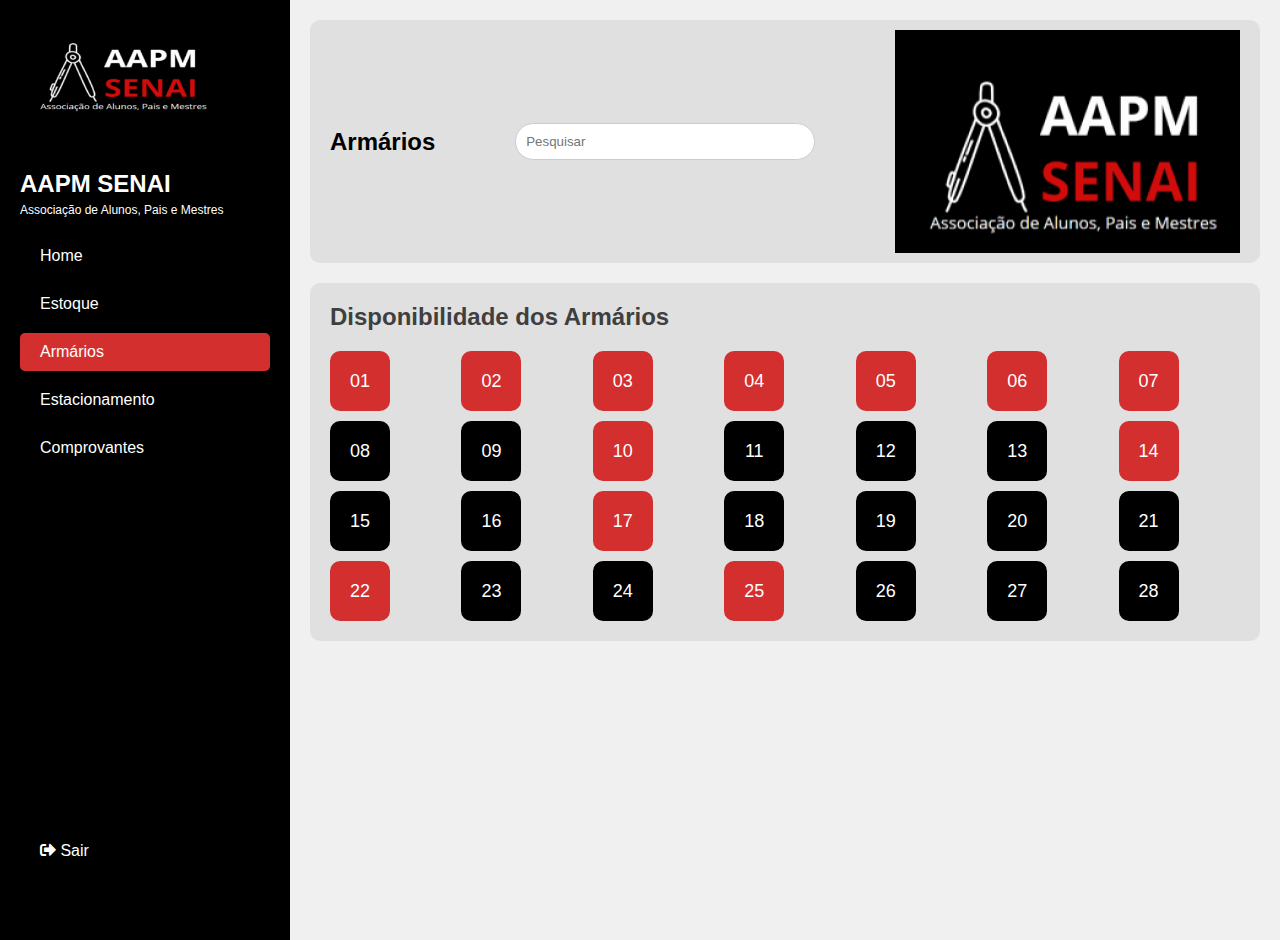
<file: index.html>
<html>

</html>

<head>
    <title>
        Disponibilidade dos Armários
    </title>
    <link href="https://cdnjs.cloudflare.com/ajax/libs/font-awesome/5.15.3/css/all.min.css" rel="stylesheet" />
    <link rel="stylesheet" href="style.css">
    <style>

    </style>
</head>

<body>
    <div class="container">
        <div class="sidebar">
            <img alt="Logo" height="50"
                src="Captura de tela 2024-10-02 141648.png"
                width="100" />
            <h1>
                AAPM SENAI
            </h1>
            <p>
                Associação de Alunos, Pais e Mestres
            </p>
            <a href="#">
                Home
            </a>
            <a href="#">
                Estoque
            </a>
            <a class="active" href="#">
                Armários
            </a>
            <a href="#">
                Estacionamento
            </a>
            <a href="#">
                Comprovantes
            </a>
            <a class="logout" href="#">
                <i class="fas fa-sign-out-alt">
                </i>
                Sair
            </a>
        </div>
        <div class="main-content">
            <div class="header">
                <h2>
                    Armários
                </h2>
                <input placeholder="Pesquisar" type="text" />
                </i>
                <img src="/Captura de tela 2024-10-02 141648.png" alt="Perfil">
            </div>
            <div class="content">
                <h2>
                    Disponibilidade dos Armários
                </h2>
                <div class="lockers">
                    <div class="locker red">
                        01
                    </div>
                    <div class="locker red">
                        02
                    </div>
                    <div class="locker red">
                        03
                    </div>
                    <div class="locker red">
                        04
                    </div>
                    <div class="locker red">
                        05
                    </div>
                    <div class="locker red">
                        06
                    </div>
                    <div class="locker red">
                        07
                    </div>
                    <div class="locker black">
                        08
                    </div>
                    <div class="locker black">
                        09
                    </div>
                    <div class="locker red">
                        10
                    </div>
                    <div class="locker black">
                        11
                    </div>
                    <div class="locker black">
                        12
                    </div>
                    <div class="locker black">
                        13
                    </div>
                    <div class="locker red">
                        14
                    </div>
                    <div class="locker black">
                        15
                    </div>
                    <div class="locker black">
                        16
                    </div>
                    <div class="locker red">
                        17
                    </div>
                    <div class="locker black">
                        18
                    </div>
                    <div class="locker black">
                        19
                    </div>
                    <div class="locker black">
                        20
                    </div>
                    <div class="locker black">
                        21
                    </div>
                    <div class="locker red">
                        22
                    </div>
                    <div class="locker black">
                        23
                    </div>
                    <div class="locker black">
                        24
                    </div>
                    <div class="locker red">
                        25
                    </div>
                    <div class="locker black">
                        26
                    </div>
                    <div class="locker black">
                        27
                    </div>
                    <div class="locker black">
                        28
                    </div>
                </div>
            </div>
        </div>
    </div>
</body>

</html>
</file>
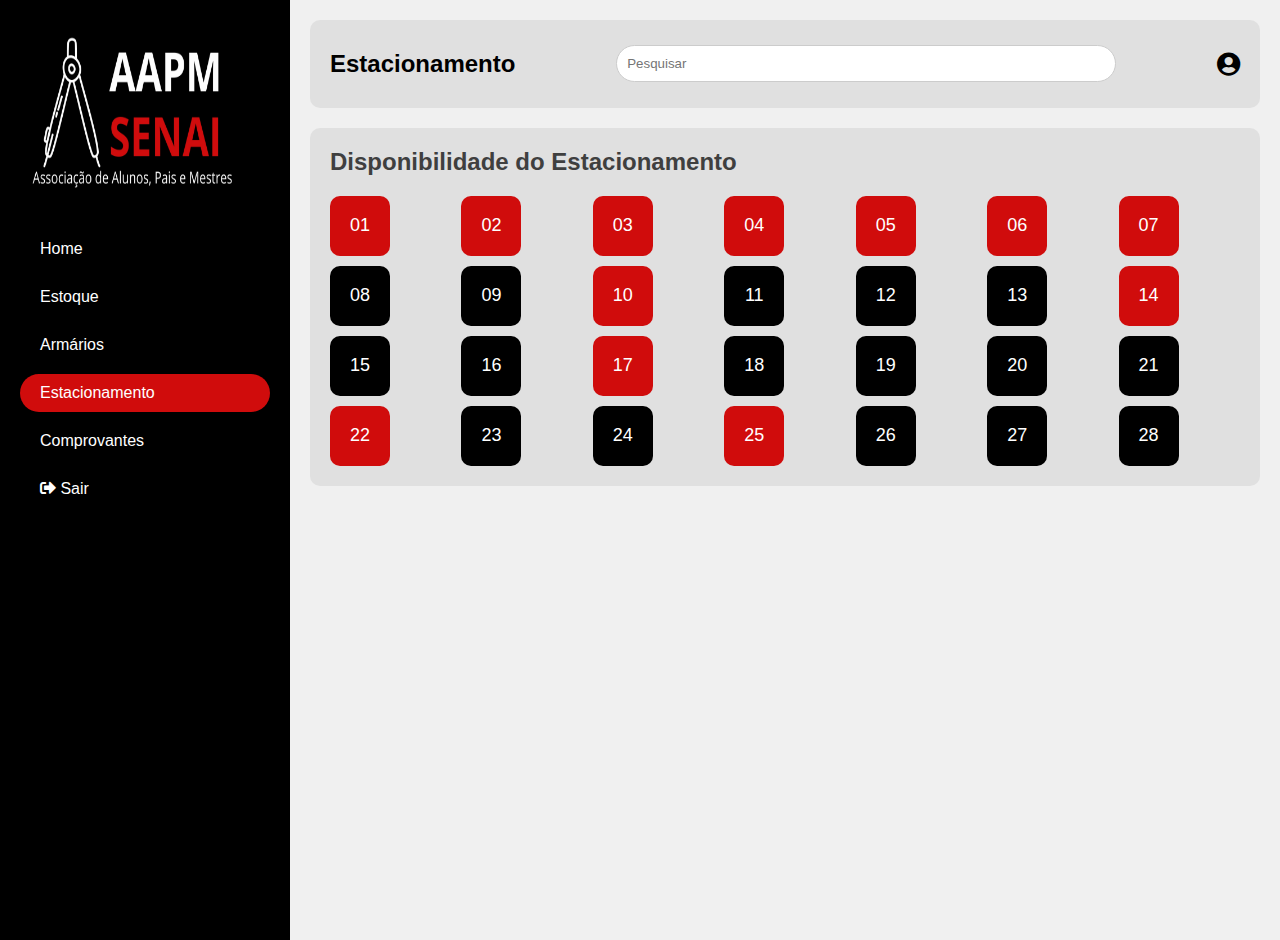
<file: tcc.aapm/estacionamentocinema/index.html>
<html>


<head>
    <title>
        Disponibilidade do Estacionamento 
    </title>
    <link href="https://cdnjs.cloudflare.com/ajax/libs/font-awesome/5.15.3/css/all.min.css" rel="stylesheet" />
    <link rel="stylesheet" href="style.css">
    <style>

    </style>
</head>

<body>
    <div class="container">
        <div class="sidebar">
            <img src="./logo.jpeg" alt=""; style="height:20% ; width:90%;">
            <a href="#">
                Home
            </a>
            <a href="#">
                Estoque
            </a>
            <a href="#">
                Armários
            </a>
            <a class="active" href="#">
                Estacionamento
            </a>
            <a href="#">
                Comprovantes
            </a>
            <a class="logout" href="#">
                <i class="fas fa-sign-out-alt">
                </i>
                Sair
            </a>
        </div>
        
        <div class="main-content">
            <div class="header">
                <h2>
                    Estacionamento
                </h2>
                <input placeholder="Pesquisar" type="text" />
                <i class="fas fa-user-circle user-icon">
                </i>
            </div>
            <div class="content">
                <h2>
                    Disponibilidade do Estacionamento
                </h2>
                <div class="lockers">
                    <div class="locker red">
                        01
                    </div>
                    <div class="locker red">
                        02
                    </div>
                    <div class="locker red">
                        03
                    </div>
                    <div class="locker red">
                        04
                    </div>
                    <div class="locker red">
                        05
                    </div>
                    <div class="locker red">
                        06
                    </div>
                    <div class="locker red">
                        07
                    </div>
                    <div class="locker black">
                        08
                    </div>
                    <div class="locker black">
                        09
                    </div>
                    <div class="locker red">
                        10
                    </div>
                    <div class="locker black">
                        11
                    </div>
                    <div class="locker black">
                        12
                    </div>
                    <div class="locker black">
                        13
                    </div>
                    <div class="locker red">
                        14
                    </div>
                    <div class="locker black">
                        15
                    </div>
                    <div class="locker black">
                        16
                    </div>
                    <div class="locker red">
                        17
                    </div>
                    <div class="locker black">
                        18
                    </div>
                    <div class="locker black">
                        19
                    </div>
                    <div class="locker black">
                        20
                    </div>
                    <div class="locker black">
                        21
                    </div>
                    <div class="locker red">
                        22
                    </div>
                    <div class="locker black">
                        23
                    </div>
                    <div class="locker black">
                        24
                    </div>
                    <div class="locker red">
                        25
                    </div>
                    <div class="locker black">
                        26
                    </div>
                    <div class="locker black">
                        27
                    </div>
                    <div class="locker black">
                        28
                    </div>
                </div>
            </div>
        </div>
    </div>
</body>
</html>
</file>
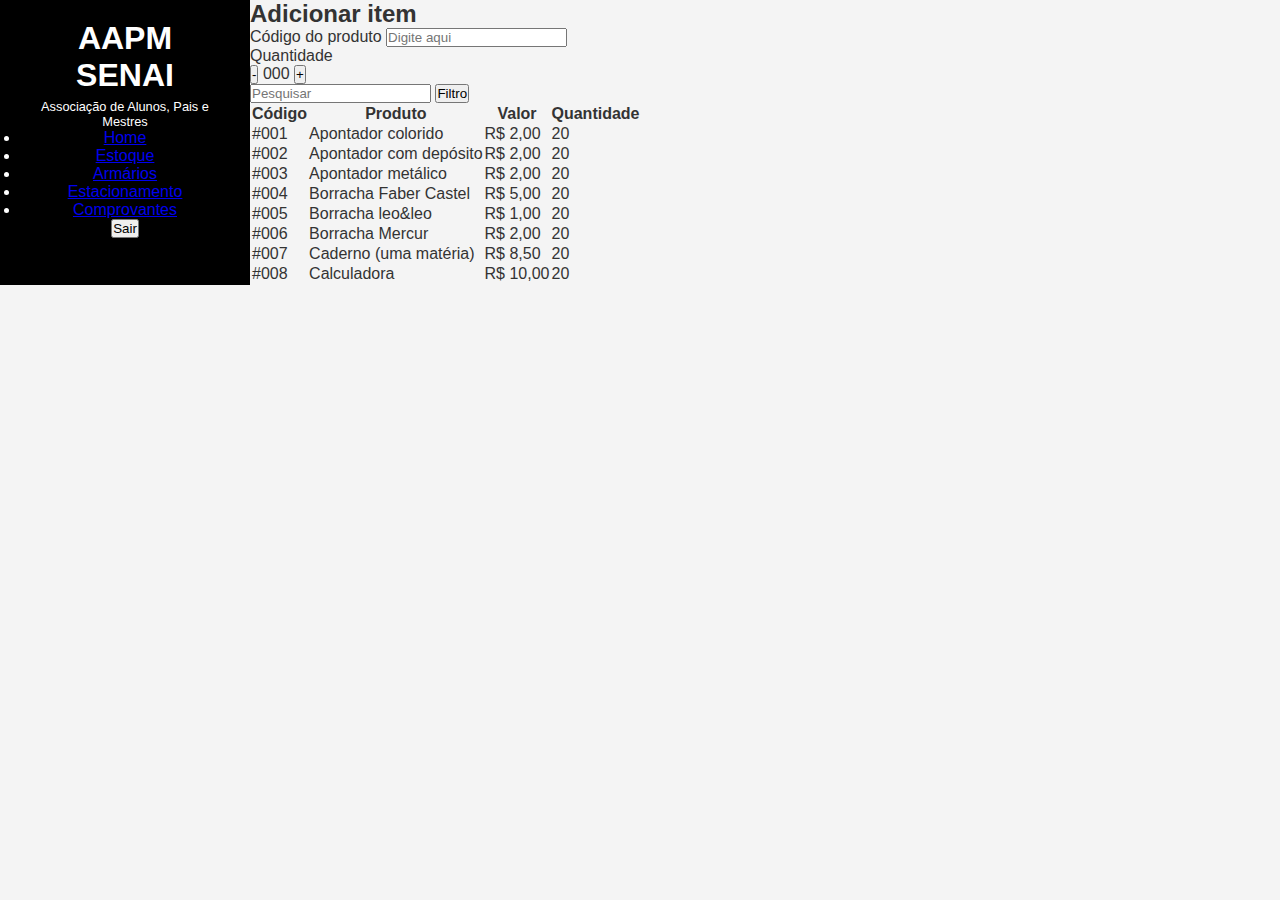
<file: tcc.aapm/estoque item/index.html>
<!DOCTYPE html>
<html lang="pt-br">
<head>
    <meta charset="UTF-8">
    <meta name="viewport" content="width=device-width, initial-scale=1.0">
    <title>AAPM SENAI - Estoque</title>
    <link rel="stylesheet" href="style.css">
</head>
<body>
    <header>
        <div class="logo">
            <h1>AAPM<br>SENAI</h1>
            <p>Associação de Alunos, Pais e Mestres</p>
        </div>
        <nav>
            <ul>
                <li><a href="#">Home</a></li>
                <li><a href="#">Estoque</a></li>
                <li><a href="#">Armários</a></li>
                <li><a href="#">Estacionamento</a></li>
                <li><a href="#">Comprovantes</a></li>
            </ul>
        </nav>
        <button class="sair">Sair</button>
    </header>
    <main>
        <section class="adicionar-item">
            <h2>Adicionar item</h2>
            <div class="input-group">
                <label for="codigo-produto">Código do produto</label>
                <input type="text" id="codigo-produto" placeholder="Digite aqui">
            </div>
            <div class="input-group quantidade">
                <label for="quantidade">Quantidade</label>
                <div class="botoes">
                    <button>-</button>
                    <span id="quantidade">000</span>
                    <button>+</button>
                </div>
            </div>
        </section>

        <section class="tabela">
            <div class="busca">
                <input type="text" placeholder="Pesquisar">
                <button>Filtro</button>
            </div>
            <table>
                <thead>
                    <tr>
                        <th>Código</th>
                        <th>Produto</th>
                        <th>Valor</th>
                        <th>Quantidade</th>
                    </tr>
                </thead>
                <tbody>
                    <tr>
                        <td>#001</td>
                        <td>Apontador colorido</td>
                        <td>R$ 2,00</td>
                        <td>20</td>
                    </tr>
                    <tr>
                        <td>#002</td>
                        <td>Apontador com depósito</td>
                        <td>R$ 2,00</td>
                        <td>20</td>
                    </tr>
                    <tr>
                        <td>#003</td>
                        <td>Apontador metálico</td>
                        <td>R$ 2,00</td>
                        <td>20</td>
                    </tr>
                    <tr>
                        <td>#004</td>
                        <td>Borracha Faber Castel</td>
                        <td>R$ 5,00</td>
                        <td>20</td>
                    </tr>
                    <tr>
                        <td>#005</td>
                        <td>Borracha leo&leo</td>
                        <td>R$ 1,00</td>
                        <td>20</td>
                    </tr>
                    <tr>
                        <td>#006</td>
                        <td>Borracha Mercur</td>
                        <td>R$ 2,00</td>
                        <td>20</td>
                    </tr>
                    <tr>
                        <td>#007</td>
                        <td>Caderno (uma matéria)</td>
                        <td>R$ 8,50</td>
                        <td>20</td>
                    </tr>
                    <tr>
                        <td>#008</td>
                        <td>Calculadora</td>
                        <td>R$ 10,00</td>
                        <td>20</td>
                    </tr>
                </tbody>
            </table>
        </section>
    </main>
    <footer>
    </footer>
</body>
</html>
</file>
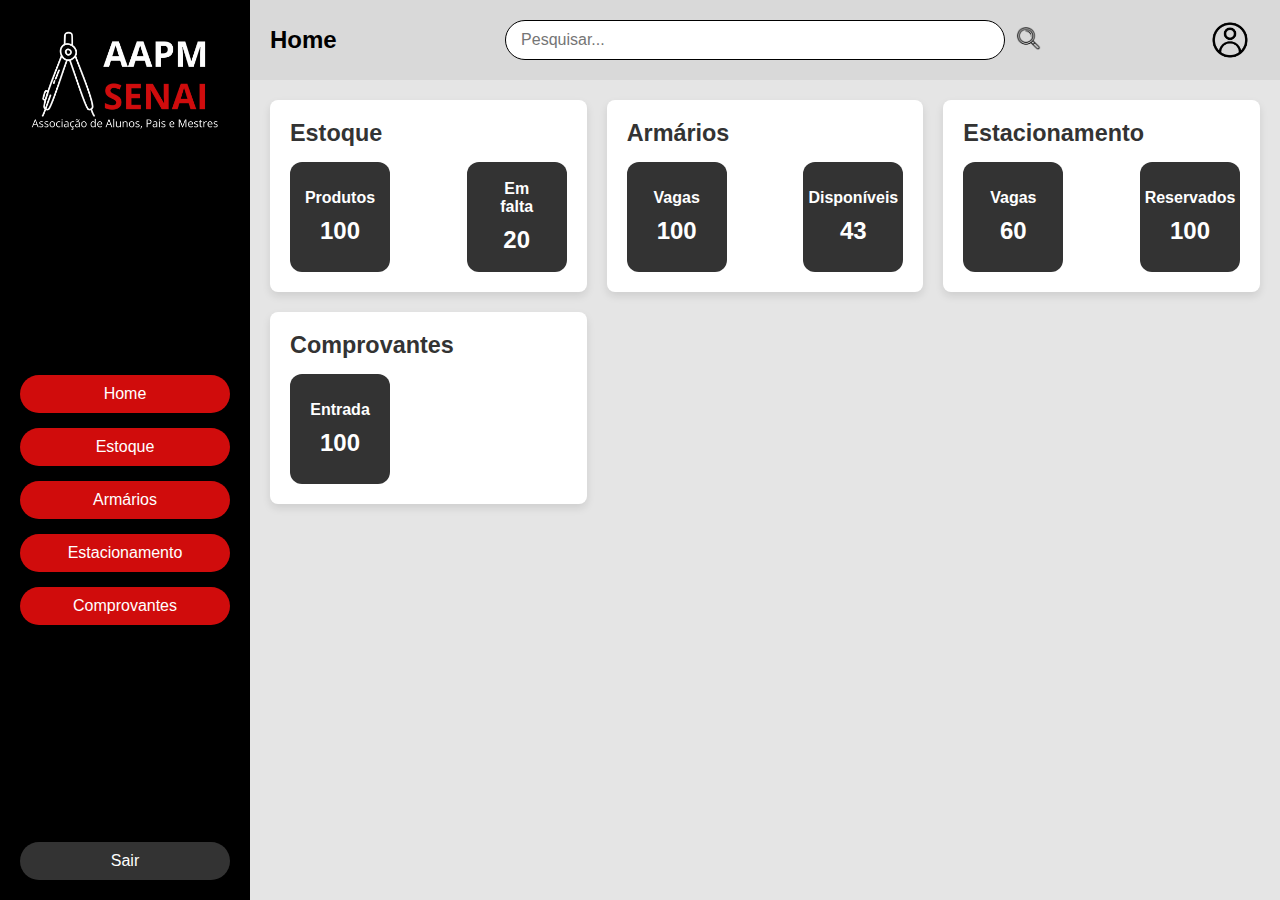
<file: tcc.aapm/home.aapm/index.html>
<!DOCTYPE html>
<html lang="pt-BR">
<head>
    <meta charset="UTF-8">
    <meta name="viewport" content="width=device-width, initial-scale=1.0">
    <title>AAPM SENAI</title>
    <link rel="stylesheet" href="style.css">
    
</head>
<body>
    <div class="container">
        <!-- Menu Lateral -->
        <aside class="sidebar">
            <img src="./logo.jpeg" alt="AAPM SENAI" class="logo">
            <nav>
                <ul>
                    <li><a href="#">Home</a></li>
                    <li><a href="#">Estoque</a></li>
                    <li><a href="#">Armários</a></li>
                    <li><a href="#">Estacionamento</a></li>
                    <li><a href="#">Comprovantes</a></li>
                </ul>
            </nav>
            <div class="logout">
                <a href="#">Sair</a>
            </div>
        </aside>

        <!-- Área principal -->
        <main>
            <!-- Cabeçalho -->
            <header>
                <h2>Home</h2>
                <div class="search">
                    <input id="barra_pesquisa" type="text" placeholder="Pesquisar...">
                    <button>
                        <img src="./image-removebg-preview.png" alt="Search Icon"; style="height: 25px;">
                    </button>
                </div>
                <div class="usuario">
                    <img src="./perfilfoto.png" alt="usuario" ; style="height: 40px;">
                </div>
            </header>

            <!-- Conteúdo com as seções -->
            <div class="content">
                <!-- Seção Estoque -->
                <section class="card">
                    <div class="card-header">
                        
                        <h3>Estoque</h3>
                    </div>
                    <div class="card-content">
                        <div class="info">
                            <h4>Produtos</h4>
                            <p>100</p>
                        </div>
                        <div class="info">
                            <h4>Em falta</h4>
                            <p>20</p>
                        </div>
                    </div>
                </section>

                <!-- Seção Armários -->
                <section class="card">
                    <div class="card-header">
                        <h3>Armários</h3>
                    </div>
                    <div class="card-content">
                        <div class="info">
                            <h4>Vagas</h4>
                            <p>100</p>
                        </div>
                        <div class="info">
                            <h4>Disponíveis</h4>
                            <p>43</p>
                        </div>
                    </div>
                </section>

                <!-- Seção Estacionamento -->
                <section class="card">
                    <div class="card-header">
                        <h3>Estacionamento</h3>
                    </div>
                    <div class="card-content">
                        <div class="info">
                            <h4>Vagas</h4>
                            <p>60</p>
                        </div>
                        <div class="info">
                            <h4>Reservados</h4>
                            <p>100</p>
                        </div>
                    </div>
                </section>

                <!-- Seção Comprovantes -->
                <section class="card">
                    <div class="card-header">
                        <h3>Comprovantes</h3>
                    </div>
                    <div class="card-content">
                        <div class="info">
                            <h4>Entrada</h4>
                            <p>100</p>
                        </div>
                    </div>
                </section>
            </div>
        </main>
    </div>
</body>
</html>
</file>
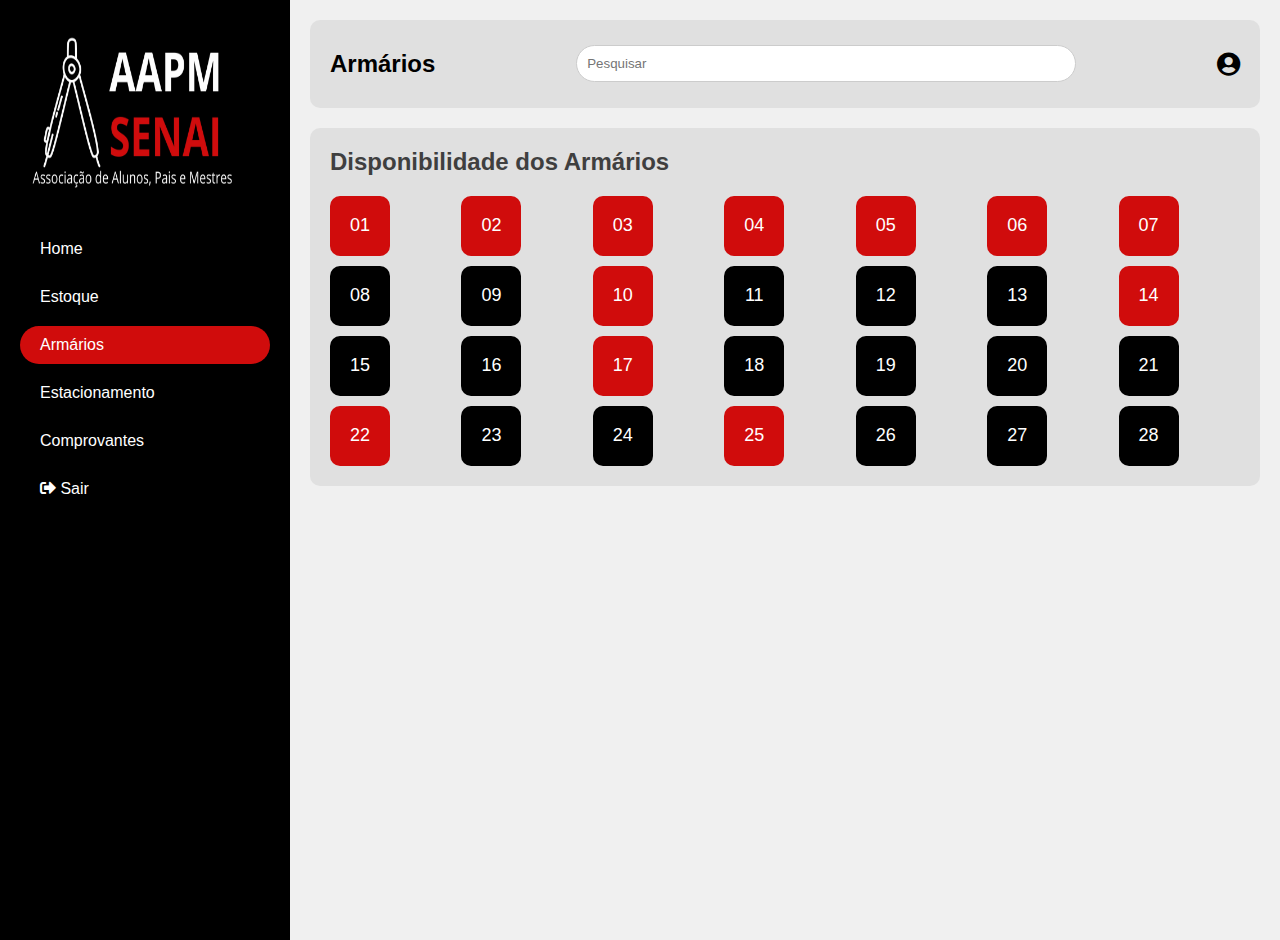
<file: tcc.aapm/armarios.aapm/PAGINA/index.html>
<html>

</html>

<head>
    <title>
        Disponibilidade dos Armários
    </title>
    <link href="https://cdnjs.cloudflare.com/ajax/libs/font-awesome/5.15.3/css/all.min.css" rel="stylesheet" />
    <link rel="stylesheet" href="style.css">
    <style>

    </style>
</head>

<body>
    <div class="container">
        <div class="sidebar">
            <img src="./logo.jpeg" alt=""; style="height:20% ; width:90%;">
            <a href="#">
                Home
            </a>
            <a href="#">
                Estoque
            </a>
            <a class="active" href="#">
                Armários
            </a>
            <a href="#">
                Estacionamento
            </a>
            <a href="#">
                Comprovantes
            </a>
            <a class="logout" href="#">
                <i class="fas fa-sign-out-alt">
                </i>
                Sair
            </a>
        </div>
        
        <div class="main-content">
            <div class="header">
                <h2>
                    Armários
                </h2>
                <input placeholder="Pesquisar" type="text" />
                <i class="fas fa-user-circle user-icon">
                </i>
            </div>
            <div class="content">
                <h2>
                    Disponibilidade dos Armários
                </h2>
                <div class="lockers">
                    <div class="locker red">
                        01
                    </div>
                    <div class="locker red">
                        02
                    </div>
                    <div class="locker red">
                        03
                    </div>
                    <div class="locker red">
                        04
                    </div>
                    <div class="locker red">
                        05
                    </div>
                    <div class="locker red">
                        06
                    </div>
                    <div class="locker red">
                        07
                    </div>
                    <div class="locker black">
                        08
                    </div>
                    <div class="locker black">
                        09
                    </div>
                    <div class="locker red">
                        10
                    </div>
                    <div class="locker black">
                        11
                    </div>
                    <div class="locker black">
                        12
                    </div>
                    <div class="locker black">
                        13
                    </div>
                    <div class="locker red">
                        14
                    </div>
                    <div class="locker black">
                        15
                    </div>
                    <div class="locker black">
                        16
                    </div>
                    <div class="locker red">
                        17
                    </div>
                    <div class="locker black">
                        18
                    </div>
                    <div class="locker black">
                        19
                    </div>
                    <div class="locker black">
                        20
                    </div>
                    <div class="locker black">
                        21
                    </div>
                    <div class="locker red">
                        22
                    </div>
                    <div class="locker black">
                        23
                    </div>
                    <div class="locker black">
                        24
                    </div>
                    <div class="locker red">
                        25
                    </div>
                    <div class="locker black">
                        26
                    </div>
                    <div class="locker black">
                        27
                    </div>
                    <div class="locker black">
                        28
                    </div>
                </div>
            </div>
        </div>
    </div>
</body>

</html>
</file>
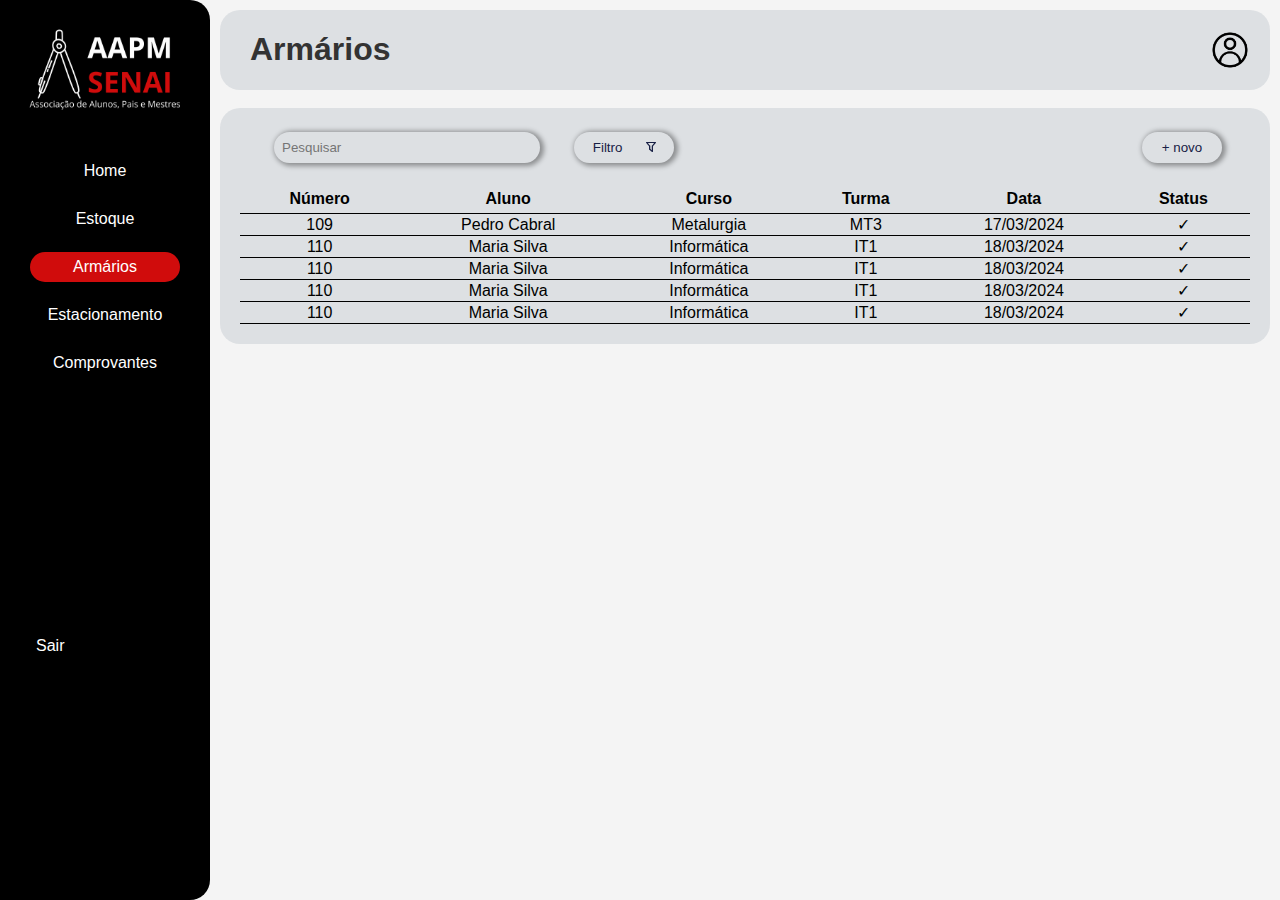
<file: tcc.aapm/aapm_ármarios/armariosPrincipal.html>
<!DOCTYPE html>
<html lang="pt-br">
<head>
    <meta charset="UTF-8">
    <meta name="viewport" content="width=device-width, initial-scale=1.0">
    <title>AAPM SENAI - Armários</title>
    <link rel="stylesheet" href="armariosPrincipal.css">
</head>
<body>
    <div class="container">
        <aside class="sidebar">
            <img src="logoAAPM_fundoPreto.png" alt="Logo AAPM SENAI" class="logo"> 
            <nav id="nav_btn">
                <ul>
                    <li id="btn_fixo"><a href="#">Home</a></li>
                    <br>
                    <li id="btn_fixo"><a href="#">Estoque</a></li>
                    <br>
                    <li id="btn_fixo" class="active"><a href="#">Armários</a></li>
                    <br>
                    <li id="btn_fixo"><a href="#">Estacionamento</a></li>
                    <br>
                    <li id="btn_fixo"><a href="#">Comprovantes</a></li>
                    <br>
                    <li id=""><button class="sair">Sair</button></li>
                    
                </ul>
            </nav>
            
        </aside>

        <main class="content">
            <div id="container_nav_bar">
                <h1 id="titleArmario">Armários</h1>
                <img src="./logo_user.png" id="imgUser" alt="" style="height: 40px;">
            </div>
            <br>
            <div id="fundo_table">
                <div class="toolbar">
                    <div id="input_buscar_filtro">
                        <input type="text" placeholder="Pesquisar" id="input_buscar">
                        <button id="btn_filtro">
                            Filtro
                            <img src="./Vector.png" class="imgFiltro">
                        </button>
                    </div>

                    <div>
                        <button class="novo">+ novo</button>
                    </div>
                </div>
                <br>
                <table>
                    <thead>
                        <tr id="titulos_table">
                            <th>Número</th>
                            <th>Aluno</th>
                            <th>Curso</th>
                            <th>Turma</th>
                            <th>Data</th>
                            <th>Status</th> 
                        </tr>     
                    </thead>
                    <tbody>

                        

                        <tr id="dados_table">   
                            <td id="numero_armario">109</td>
                            <td id="nome_aluno">Pedro Cabral</td>
                            <td id="nome_curso">Metalurgia</td>
                            <td id="turma">MT3</td>
                            <td id="data_reserva">17/03/2024</td>
                            <td id="status"><span class="status ok">✓</span></td>
                        </tr>

                       

                        <tr id="dados_table">
                            <td id="numero_armario">110</td>
                            <td id="nome_aluno">Maria Silva</td>
                            <td id="nome_curso">Informática</td>
                            <td id="turma">IT1</td>
                            <td id="data_reserva">18/03/2024</td>
                            <td id="status"><span class="status ok">✓</span></td>
                        </tr>

                       

                        <tr id="dados_table">
                            <td id="numero_armario">110</td>
                            <td id="nome_aluno">Maria Silva</td>
                            <td id="nome_curso">Informática</td>
                            <td id="turma">IT1</td>
                            <td id="data_reserva">18/03/2024</td>
                            <td id="status"><span class="status ok">✓</span></td>
                        </tr>

                       

                        <tr id="dados_table">
                            <td id="numero_armario">110</td>
                            <td id="nome_aluno">Maria Silva</td>
                            <td id="nome_curso">Informática</td>
                            <td id="turma">IT1</td>
                            <td id="data_reserva">18/03/2024</td>
                            <td id="status"><span class="status ok">✓</span></td>
                        </tr>

                       

                        <tr id="dados_table">
                            <td id="numero_armario">110</td>
                            <td id="nome_aluno">Maria Silva</td>
                            <td id="nome_curso">Informática</td>
                            <td id="turma">IT1</td>
                            <td id="data_reserva">18/03/2024</td>
                            <td id="status"><span class="status ok">✓</span></td>
                        </tr>



                        
            
                    </tbody>
                </table>
            </div>
        </main>
    </div>
</body>
</html>
</file>
<file: style.css>
body {
    font-family: 'Arial', sans-serif;
    margin: 0;
    padding: 0;
    background-color: #f0f0f0;
}
.container {
    display: flex;
}
.sidebar {
    width: 250px;
    background-color: #000;
    color: #fff;
    padding: 20px;
    height: 100vh;
}
.sidebar img {
    height: 100;
    width: 200px;
    margin-bottom: 50px;

}
.sidebar h1 {
    font-size: 24px;
    margin: 0;
}
.sidebar p {
    font-size: 12px;
    margin: 5px 0 20px;
}
.sidebar a {
    display: block;
    padding: 10px 20px;
    margin: 10px 0;
    color: #fff;
    text-decoration: none;
    border-radius: 5px;
}
.sidebar a.active {
    background-color: #d32f2f;
}
.sidebar a:hover {
    background-color: #444;
}
.sidebar .logout {
    position: absolute;
    bottom: 20px;
    left: 20px;
}
.main-content {
    flex-grow: 1;
    padding: 20px;
}
.header {
    display: flex;
    justify-content: space-between;
    align-items: center;
    background-color: #e0e0e0;
    padding: 10px 20px;
    border-radius: 10px;
}
.header input {
    padding: 10px;
    border-radius: 20px;
    border: 1px solid #ccc;
    width: 300px;
}
.header .user-icon {
    font-size: 24px;
   
}
.content {
    margin-top: 20px;
    background-color: #e0e0e0;
    padding: 20px;
    border-radius: 10px;
}
.content h2 {
    margin: 0 0 20px;
    color: #3f3f3f;
}
.lockers {
    display: grid;
    grid-template-columns: repeat(7, 1fr);
    gap: 10px;
}
.locker {
    display: flex;
    justify-content: center;
    align-items: center;
    width: 60px;
    height: 60px;
    border-radius: 10px;
    font-size: 18px;
    color: #fff;
}
.locker.red {
    background-color: #d32f2f;
}
.locker.black {
    background-color: #000;
}
</file>
<file: tcc.aapm/estacionamentocinema/style.css>
body {
    font-family: 'Arial', sans-serif;
    margin: 0;
    padding: 0;
    background-color: #f0f0f0;
}
.container {
    display: flex;
}
.sidebar {
    width: 250px;
    background-color: #000;
    color: #fff;
    padding: 20px;
    height: 100vh;
}
.sidebar img {
    width: 50px;
    margin-bottom: 20px;
}
.sidebar h1 {
    font-size: 24px;
    margin: 0;
}
.sidebar p {
    font-size: 12px;
    margin: 5px 0 20px;
}
.sidebar a {
    display: block;
    padding: 10px 20px;
    margin: 10px 0;
    color: #fff;
    text-decoration: none;
    border-radius: 50px;
}
.sidebar a.active {
    background-color: #D00C0C;
    
    
}
.sidebar a:hover {
    background-color: #444;
}

.main-content {
    flex-grow: 1;
    padding: 20px;
}
.header {
    display: flex;
    justify-content: space-between;
    align-items: center;
    background-color: #e0e0e0;
    padding: 10px 20px;
    border-radius: 10px;
}
.header input {
    padding: 10px;
    border-radius: 20px;
    border: 1px solid #ccc;
    width: 500px;
}
.header .user-icon {
    font-size: 24px;
    
}
.content {  
    margin-top: 20px;
    background-color: #e0e0e0;
    padding: 20px;
    border-radius: 10px;
}
.content h2 {
    margin: 0 0 20px;
    color: #3f3f3f;
}
.lockers {
    display: grid;
    grid-template-columns: repeat(7, 1fr);
    gap: 10px;
}
.locker {
    display: flex;
    justify-content: center;
    align-items: center;
    width: 60px;
    height: 60px;
    border-radius: 10px;
    font-size: 18px;
    color: #fff;
}
.locker.red {
    background-color: #D00C0C;
}
.locker.black {
    background-color: #000;
}
</file>
<file: tcc.aapm/home.aapm/style.css>
*{
    margin: 0;
    padding: 0;
    box-sizing: border-box;
}

body {
    font-family: Arial, sans-serif;
    background-color: #f4f4f4;
    display: flex;
    height: 100vh;
    overflow: hidden;
}

.container {
    display: flex;
    width: 100%;
    height: 100%;
}

.sidebar {
    width: 250px;
    background-color: #000;
    color: #fff;
    display: flex;
    flex-direction: column;
    justify-content: space-between;
    padding: 20px;
}

.sidebar img.logo {
    width: 100%;
    margin-bottom: 20px;
}

nav ul {
    list-style: none;
}

nav ul li {
    margin: 15px 0;
}

nav ul li a {
    color: #fff;
    text-decoration: none;
    background-color: #D00C0C;
    padding: 10px;
    border-radius: 90px;
    display: block;
    text-align: center;
    transition: 0.3s;
}

nav ul li a:hover {
    background-color: #D00C0C;
}

.logout a {
    color: #fff;
    text-decoration: none;
    background-color: #333;
    padding: 10px;
    border-radius: 90px;
    text-align: center;
    display: block;
}

main {
    flex: 1;
    background-color: #e5e5e5;
    display: flex;
    flex-direction: column;
    overflow-y: auto;
}

header {
    background-color: #d9d9d9;
    padding: 20px;
    display: flex;
    justify-content: space-between;
    align-items: center;
}

header h2 {
    font-size: 24px;
}

.search {
    display: flex;
    align-items: center;
}

.search input {
    width: 500px;
    padding: 10px 15px;
    border-radius: 25px;
    border: 1px solid;
    outline: none;
    font-size: 16px;
}

.search button {
    background-color: transparent;
    border: none;
    margin-left: 10px;
}

.usuario{
    height: 40px;
    border-radius: 50%;
    width: 50px;
}

.content {
    padding: 20px;
    display: grid;
    grid-template-columns: 1fr;
    gap: 20px;
}

.card {
    background-color: #fff;
    border-radius: 8px;
    box-shadow: 0 4px 8px rgba(0, 0, 0, 0.1);
    padding: 20px;

}

.card-header {
    font-size: 20px;
    font-weight: bold;
    margin-bottom: 15px;
    color: #333;
}

.card-content {
    display: flex;
    justify-content: space-between;
}

.info {
    background-color: #333;
    color: #fff;
    padding: 20px;
    border-radius: 12px;
    text-align: center;
    height: 110px;
    width: 100px;
    display: flex;
    flex-direction: column;
    justify-content: center;
    align-items: center;
        
}

.info h4 {
    font-size: 16px;
    margin-bottom: 10px;

}

.info p {
    font-size: 24px;
    font-weight: bold;
}

/* Responsividade */
@media (min-width: 768px) {
    .content {
        grid-template-columns: 1fr 1fr;
    }
}

@media (min-width: 1024px) {
    .content {
        grid-template-columns: 1fr 1fr 1fr;
    }
}
</file>
<file: tcc.aapm/armarios.aapm/PAGINA/style.css>
body {
    font-family: 'Arial', sans-serif;
    margin: 0;
    padding: 0;
    background-color: #f0f0f0;
}
.container {
    display: flex;
}
.sidebar {
    width: 250px;
    background-color: #000;
    color: #fff;
    padding: 20px;
    height: 100vh;
}
.sidebar img {
    width: 50px;
    margin-bottom: 20px;
}
.sidebar h1 {
    font-size: 24px;
    margin: 0;
}
.sidebar p {
    font-size: 12px;
    margin: 5px 0 20px;
}
.sidebar a {
    display: block;
    padding: 10px 20px;
    margin: 10px 0;
    color: #fff;
    text-decoration: none;
    border-radius: 50px;
}
.sidebar a.active {
    background-color: #D00C0C;
    
    
}
.sidebar a:hover {
    background-color: #444;
}

.main-content {
    flex-grow: 1;
    padding: 20px;
}
.header {
    display: flex;
    justify-content: space-between;
    align-items: center;
    background-color: #e0e0e0;
    padding: 10px 20px;
    border-radius: 10px;
}
.header input {
    padding: 10px;
    border-radius: 20px;
    border: 1px solid #ccc;
    width: 500px;
}
.header .user-icon {
    font-size: 24px;
    
}
.content {  
    margin-top: 20px;
    background-color: #e0e0e0;
    padding: 20px;
    border-radius: 10px;
}
.content h2 {
    margin: 0 0 20px;
    color: #3f3f3f;
}
.lockers {
    display: grid;
    grid-template-columns: repeat(7, 1fr);
    gap: 10px;
}
.locker {
    display: flex;
    justify-content: center;
    align-items: center;
    width: 60px;
    height: 60px;
    border-radius: 10px;
    font-size: 18px;
    color: #fff;
}
.locker.red {
    background-color: #D00C0C;
}
.locker.black {
    background-color: #000;
}
</file>
<file: tcc.aapm/aapm_ármarios/armariosPrincipal.css>
/* Estilos gerais */
body {
    font-family: 'Arial', sans-serif;
    margin: 0;
    background-color: #f4f4f4;
    display: flex;
    min-height: 100vh;
}

.container {
    display: flex;
    width: 100%;
}

/* Estilos da barra lateral */
.sidebar {
    background-color: #000000;
    color: #fff;
    padding: 20px;
    width: 170px; 
    border-top-right-radius: 20px;
    border-bottom-right-radius: 20px;
    
}

.logo {
    width: 100%; /* Ajuste conforme necessário */
    margin-bottom: 20px;
}

.sidebar nav ul {
    list-style: none;
    padding: 0;
}

.sidebar li a {
    display: block;
    padding: 10px;
    text-decoration: none;
    color: #fff;
}

#nav_btn {
    display: flex;
    justify-content: space-around;
}

#btn_fixo {
    border-radius: 20px;
    width: 150px;
    height: 30px;
    display: flex;
    justify-content: center;
    align-items: center;
    
}

.novo{
    margin-right: 24px;
    width: 80px;
}

.active {
    background-color: #D00C0C;
}

.sair {
    background-color: transparent;
    border: none;
    color: #fff;
    cursor: pointer;
    font-size: 1rem;
    margin-top: 15rem;
}

#container_nav_bar{
    background-color: #DDE0E3;
    display: flex;
    justify-content: space-between;
    border-radius: 20px;
}

#titleArmario{
    margin-left: 30px;
}


#imgUser{
    padding: 20px;
}

/* Estilos do conteúdo principal */
.content {
    padding: 10px;
    flex: 1; 
}

h1 {
    color: #333;
    margin-left: 5px;
}

#fundo_table {
    background-color: #DDE0E3; /* Cor de fundo cinza */
    padding: 20px;
    border-radius: 20px;
}

table {
    width: 100%; /* A tabela ocupa toda a largura disponível */
    border-collapse: collapse; /* Remove o espaçamento entre células */
}
    
#titulos_table th { /* Cor de fundo dos títulos */
    padding: 5px; /* Padding para os títulos */
    border-bottom: 1px solid black;
}

#dados_table {
    text-align: center; /* Centraliza o texto dos dados */
    border-bottom: 1px solid black;
}

.linha {
    width: 95%; /* Largura da linha */
    height: 2px; /* Espessura da linha */
    background-color: black; /* Cor da linha */
    margin: 3px auto; /* Centraliza a linha */
}

#input_buscar {
    border-radius: 20px;
    background-color: #DDE0E3;
    width: 250px;
    box-shadow: 2px 1px 5px 2px #0000005d;
    border: none;
}


#btn_filtro {
    margin-left: 30px;
    width: 100px;
}

.imgFiltro{
    width: 10px;
    height: 10px;
    margin-left: 20px;
}

.toolbar {
    display: flex;
    justify-content: space-between;
    padding: 4px;
    margin-left: 30px;
}

.toolbar input {
    padding: 8px;
    border-radius: 4px;
}

.toolbar button {
    background-color: #007bff; 
    color: #182045;
    border: none;
    padding: 8px 12px;
    border-radius: 20px;
    background-color: #DDE0E3;
    box-shadow: 2px 1px 5px 2px #0000005d;
}
</file>
<file: tcc.aapm/estoque item/style.css>
/* Reset básico */
* {
    margin: 0;
    padding: 0;
    box-sizing: border-box;
  }
  
  body {
    font-family: sans-serif;
    background-color: #f4f4f4;
    color: #333;
    display: flex;
  }
  
  header {
    background-color: #000;
    color: #fff;
    padding: 20px;
    width: 250px;
    text-align: center;
  }
  
  header .logo h1 {
    font-size: 2em;
    margin-bottom: 5px;
  }
  
  header .logo p {
    font-size: 0.8em
  }
</file>
